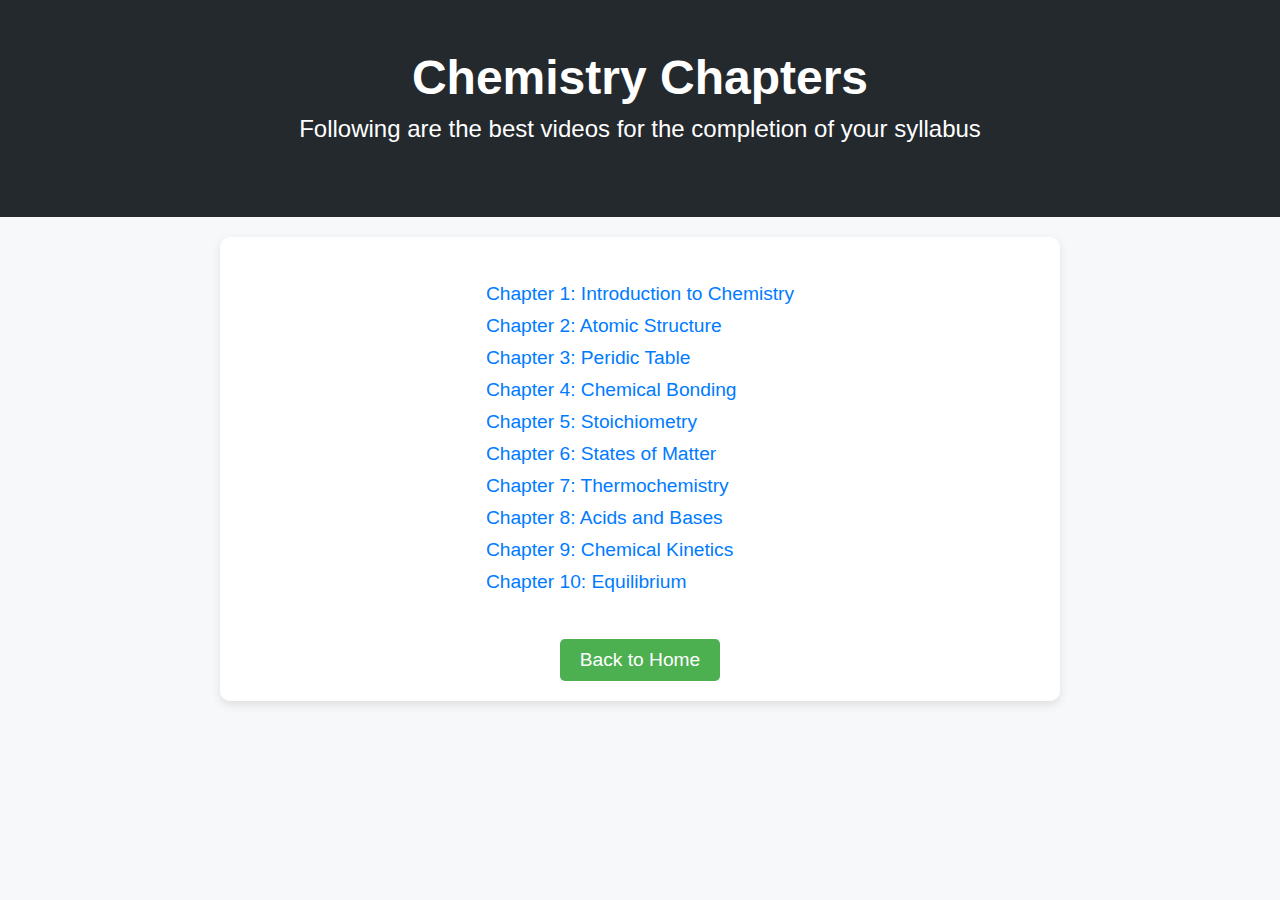
<file: chemistry.html>
<!DOCTYPE html>
<html lang="en">
<head>
    <meta charset="UTF-8">
    <meta name="viewport" content="width=device-width, initial-scale=1.0">
    <title>Chemistry Chapters - EnigmaStudys</title>
    <link rel="stylesheet" href="styles.css"> <!-- Link to the main CSS -->
    <link rel="stylesheet" href="chemistry.css"> <!-- Link to Chemistry specific CSS -->
</head>
<body>
    <header>
        <h1>Chemistry Chapters</h1>
        <p>Following are the best videos for the completion of your syllabus</p>
    </header>

    <section id="chapter-list">
        <ul>
            <li><a href ="https://youtu.be/AUMulT6n_rg?si=DU5A_WvDJBsYZLCi">Chapter 1: Introduction to Chemistry</a></li>
<li><a href ="https://youtu.be/OFigWEKlVRI?si=UU_IvrQ_NOfV3QIy">Chapter 2: Atomic Structure</a></li>
<li><a href ="https://youtube.com/playlist?list=PLF_7kfnwLFCFW27SD2cKamlTUde0OurJS&si=A8NRcyP3bAKi7dKx">Chapter 3: Peridic Table</a></li>
<li><a href ="https://youtu.be/bf-P_200l7M?si=Xj56O8pwtxrYxxSJ">Chapter 4: Chemical Bonding</a></li>
<li><a href ="https://www.youtube.com/live/jWmrcNrJ59E?si=ZQup1CH4VqYg9Xa7">Chapter 5: Stoichiometry</a></li>
<li><a href ="https://youtu.be/q_0r4jHwnHs?si=AVl9OJ2U_NVshCp-">Chapter 6: States of Matter</a></li>
<li><a href ="https://youtu.be/6vmbSiUi0gw?si=_gIonN2yhwFrRJg_">Chapter 7: Thermochemistry</a></li>
<li><a href ="https://www.youtube.com/live/T_kW2KO0iIE?si=EscqrLBYpKtwCBB-">Chapter 8: Acids and Bases</a></li>
<li><a href ="https://youtu.be/veRa_xf6LvY?si=pPSLKVCs66ILiHpZ">Chapter 9: Chemical Kinetics</a></li>
<li><a href ="https://www.youtube.com/live/cxbSjezLIZw?si=WEHXEaLb_w1dXG6U">Chapter 10: Equilibrium</a></li>
        </ul>
        <button id="back-button">Back to Home</button>
    </section>

    <script src="chemistry.js"></script> <!-- Link to Chemistry specific JavaScript -->
</body>
</html>
</file>
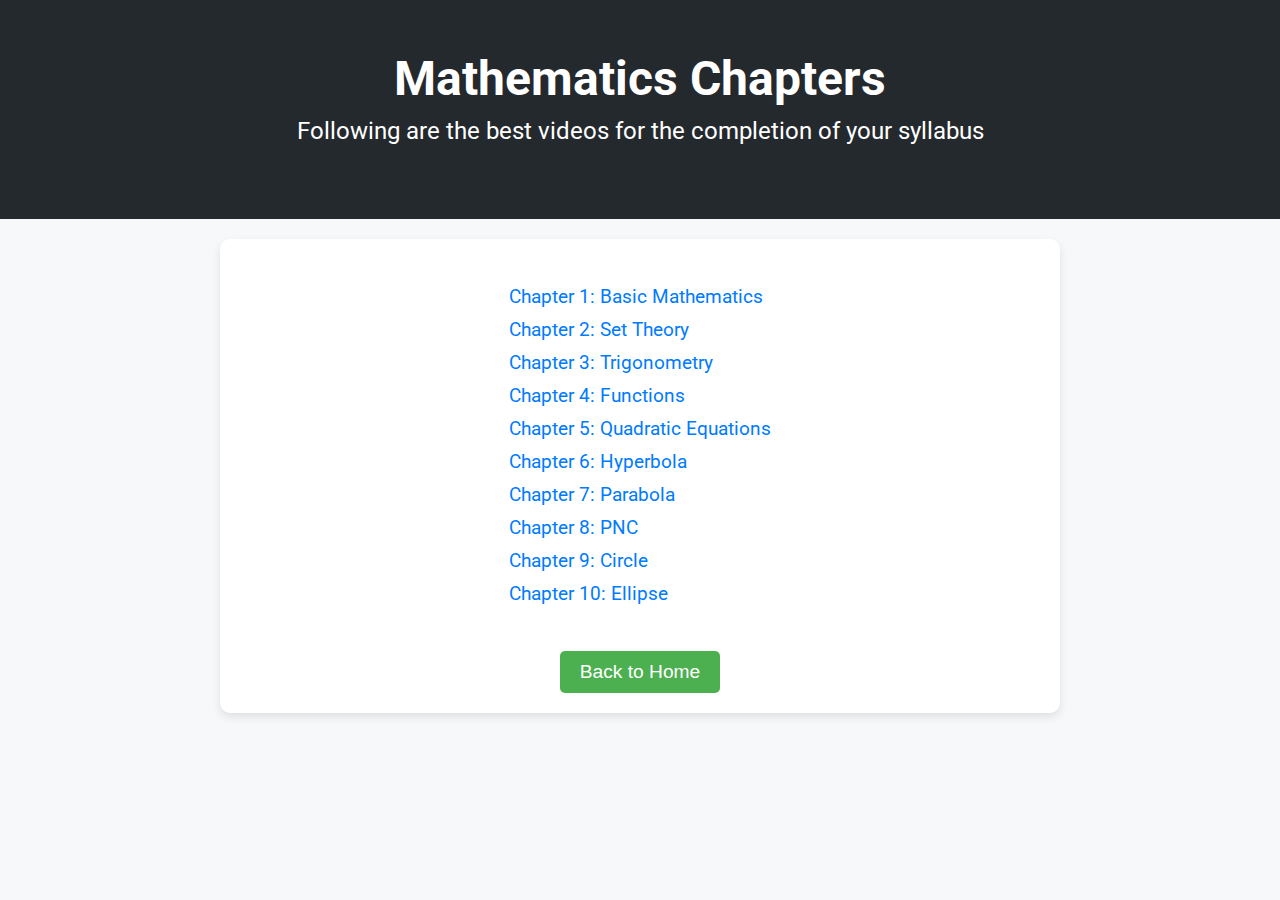
<file: mathematics.html>
<!DOCTYPE html>
<html lang="en">
<head>
    <meta charset="UTF-8">
    <meta name="viewport" content="width=device-width, initial-scale=1.0">
    <title>Mathematics Chapters</title>
    <link rel="stylesheet" href="styles.css"> <!-- Link to your existing styles.css -->
    <link rel="stylesheet" href="mathematics.css"> <!-- Link to the maths-specific styles -->
    <link href="https://fonts.googleapis.com/css2?family=Roboto:wght@400;700&display=swap" rel="stylesheet">
</head>
<body>
    <header>
        <h1>Mathematics Chapters</h1>
        <p>Following are the best videos for the completion of your syllabus</p>
    </header>
    
    <section id="chapter-list">
        <ul>
            <li><a href="https://youtu.be/JPoVnMHRQks?si=G_5wwzLj9oAAcyJw"></herf> Chapter 1: Basic Mathematics</a></li>
            <li><a href="https://www.youtube.com/watch?v=ep3fX54QuKI"></herf>Chapter 2: Set Theory</a></li>
            <li><a href="https://www.youtube.com/watch?v=7lg3Mehc0gk"></herf>Chapter 3: Trigonometry</a></li>
            <li><a href="https://www.youtube.com/watch?v=iXX1mjotGaw"></herf>Chapter 4: Functions</a></li>
            <li><a href="https://youtu.be/QeecXIDYtiw?si=dN89xWPfb9cIyBtr"></herf>Chapter 5: Quadratic Equations</a></li>
            <li><a href="https://youtu.be/QS6vOMlhvsc?si=wYPglhocXNtkMQqP"></herf>Chapter 6: Hyperbola</a></li>
            <li><a href="https://youtu.be/yNKx3BXGmjg?si=1JHEsLR4GwCLDALc"></herf>Chapter 7: Parabola</a></li>
            <li><a href="https://youtu.be/UoJh42eQU8I?si=2ZQ6OUemAhAL8zbu"></herf>Chapter 8: PNC</a></li>
            <li><a href="https://youtu.be/6I3mLw30qzQ?si=jDpRXxYBHzSLVsBY"></herf>Chapter 9: Circle</a></li>
            <li><a href="https://youtu.be/claYb6CfGP4?si=sn-Zi4q7dIe_HXoO"></herf>Chapter 10: Ellipse</a></li>
        </ul>
        <button id="back-button">Back to Home</button>
    </section>

    <script src="mathematics.js"></script> <!-- Link to the maths-specific JavaScript -->
</body>
</html>
</file>
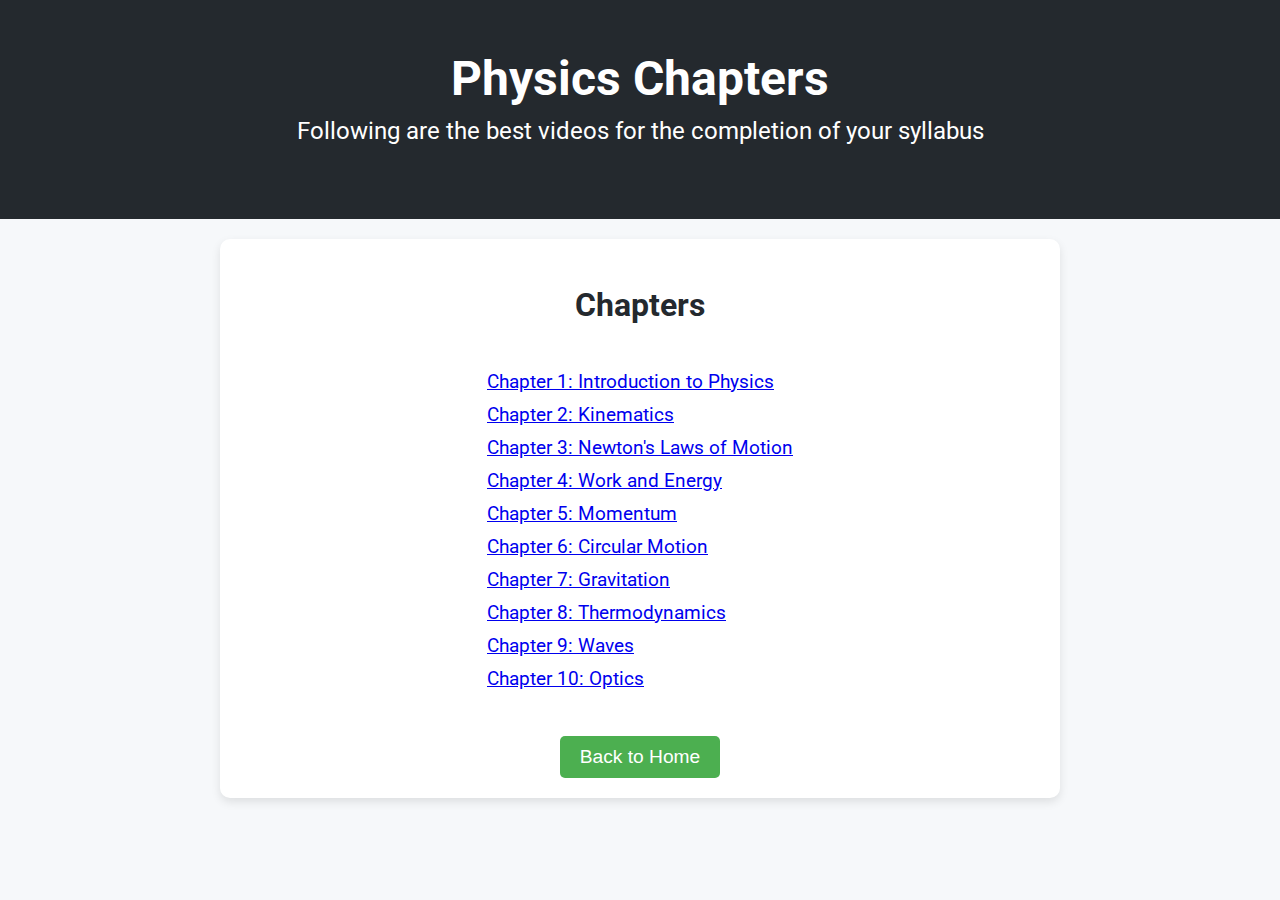
<file: physics.html>
<!DOCTYPE html>
<html lang="en">
<head>
    <meta charset="UTF-8">
    <meta name="viewport" content="width=device-width, initial-scale=1.0">
    <title>Physics Chapters - EnigmaStudys</title>
    <link rel="stylesheet" href="physics.css"> 
    <link href="https://fonts.googleapis.com/css2?family=Roboto:wght@400;700&display=swap" rel="stylesheet"> 
</head>
<body>
    <header>
        <h1>Physics Chapters</h1>
        <p>Following are the best videos for the completion of your syllabus</p>
    </header>

    

    <section id="chapter-list">
        <h2>Chapters</h2>
        <ul>
            <li><a href="https://youtu.be/e154t-hfyRw?si=R1bwYFM1MzxOMYit">Chapter 1: Introduction to Physics</a></li>
            <li><a href="https://www.youtube.com/live/hY9zZrYuDVk?si=HFimxWu9wlXkJDcD">Chapter 2: Kinematics</a></li>
            <li><a href="https://www.youtube.com/live/aPwqkZCBouU?si=SIt1iRd9f03PLJX4">Chapter 3: Newton's Laws of Motion</a></li>
            <li><a href="https://www.youtube.com/live/M6R4bWT-eOU?si=viij71VJulY_iNxk">Chapter 4: Work and Energy</a></li>
            <li><a href="https://youtube.com/playlist?list=PLbu_fGT0MPsuyOxsmxQs5EbUlboYOcQK3&si=Otp-QeChRXAbMfAj">Chapter 5: Momentum</a></li>
            <li><a href="https://youtu.be/NEJoSdE7qUo?si=n8sStuYeaoxptc_4">Chapter 6: Circular Motion</a></li>
            <li><a href="https://youtu.be/Gj4--Cdtam4?si=DsAIl22VEHujyyOR">Chapter 7: Gravitation</a></li>
            <li><a href="https://www.youtube.com/live/JAvi2K_DbbI?si=OaQ9w9hy4wuISCbL">Chapter 8: Thermodynamics</a></li>
            <li><a href="https://www.youtube.com/live/853QJObBo74?si=WEwO2qXxFtcNgWds">Chapter 9: Waves</a></li>
            <li><a href="https://www.youtube.com/live/72T8RfBU0ME?si=Jn32nRZZNciSzHhK">Chapter 10: Optics</a></li>
        </ul>
        <button id="back-button">Back to Home</button>
    </section>
    <script src="physics.js"></script>
   
</body>
</html>
</file>
<file: styles.css>
body {
    background-color: #f6f8fa;
    font-family: 'Roboto', sans-serif;
    margin: 0;
    padding: 0;
    position: relative;
}

header {
    text-align: center;
    padding: 50px 0;
    background-color: #24292e;
    color: #ffffff;
}

h1 {
    font-size: 3em;
    margin: 0;
}

p {
    font-size: 1.5em;
    margin-top: 10px;
}

nav {
    position: fixed;
    bottom: 0;
    width: 100%;
    background-color: #24292e;
}

nav ul {
    list-style-type: none;
    padding: 10px 0;
    text-align: center;
    margin: 0;
}

nav ul li {
    display: inline;
    margin: 0 15px;
}

nav a {
    color: #ffffff;
    text-decoration: none;
    font-size: 1.2em;
    transition: transform 0.2s, color 0.2s;
}

nav a:hover {
    transform: scale(1.1);
    color: #4CAF50;
}

nav button {
    background-color: transparent;
    border: none;
    color: white;
    font-size: 1.5em;
    cursor: pointer;
    transition: transform 0.2s;
}

nav button:hover {
    transform: scale(1.2);
}

section {
    display: flex;
    justify-content: center;
    align-items: center;
    flex-wrap: wrap;
    margin: 20px auto;
}

.card {
    background-color: #ffffff;
    border: 1px solid #ddd;
    border-radius: 10px;
    width: 250px;
    margin: 15px;
    padding: 20px;
    position: relative;
    overflow: hidden;
    transition: transform 0.3s;
}

.card:hover {
    transform: scale(1.05);
}

.card .title {
    color: #24292e;
    transition: opacity 0.3s ease;
}

.description {
    display: none;
    color: #ffffff;
    position: absolute;
    bottom: 20px;
    left: 10px;
    right: 10px;
    text-align: center;
    background-color: rgba(0, 0, 0, 0.8);
    border-radius: 5px;
    padding: 5px;
    font-size: 0.8em;
    transition: opacity 0.3s ease;
}

.card:hover .title {
    opacity: 0;
}

.card:hover .description {
    display: block;
    opacity: 1;
}

body.dark-mode {
    background: linear-gradient(112.1deg, rgb(32, 38, 57) 11.4%, rgb(63, 76, 119) 70.2%);
    color: #ffffff;
}

body.dark-mode header {
    background-color: #3c4043;
}

body.dark-mode nav {
    background-color: #3c4043;
}

body.dark-mode .card {
    background-color: #2a2a2a;
    border: 1px solid #444;
}

body.dark-mode .card .title {
    color: #ffffff;
}

body.dark-mode .description {
    background-color: rgba(255, 255, 255, 0.1);
    color: #ffffff;
}

@media (max-width: 600px) {
    nav ul li {
        display: block;
        margin: 5px 0;
    }
    
    .card {
        width: 90%;
    }
}

.hidden {
    display: none;
}

#about-us,
#mission-statement {
    text-align: center;
    padding: 40px 20px;
    background-color: #f9f9f9;
    border-radius: 10px;
    box-shadow: 0 4px 10px rgba(0, 0, 0, 0.1);
    margin: 20px auto;
    max-width: 800px;
}

.about-image,
.about-title,
.contact-title,
.belief-title {
    color: #333;
}

.about-image {
    max-width: 100%;
    height: auto;
    border-radius: 10px;
    margin-bottom: 20px;
}

.about-title {
    font-size: 2.5em;
    margin: 20px 0;
}

.about-content {
    font-size: 1.2em;
    margin-bottom: 20px;
    line-height: 1.6;
    color: #555;
}

.belief-title {
    font-size: 1.5em;
    margin: 20px 0;
    font-weight: bold;
}

.about-list {
    list-style-type: none;
    padding: 0;
    margin: 20px auto;
    max-width: 600px;
}

.about-list li {
    font-size: 1.1em;
    margin: 10px 0;
    text-align: left;
    color: #444;
}

.contact-title {
    font-size: 1.8em;
    margin: 20px 0;
}

.highlight {
    font-weight: bold;
    text-transform: uppercase;
    color: #007bff;
}

a {
    color: #007bff;
    text-decoration: none;
}

a:hover {
    text-decoration: underline;
}

body.dark-mode #about-us,
body.dark-mode #mission-statement {
    background-color: #1f1f1f;
    color: #f9f9f9;
}

body.dark-mode .about-title,
body.dark-mode .belief-title,
body.dark-mode .contact-title {
    color: #f9f9f9;
}

body.dark-mode .about-content,
body.dark-mode .about-list li {
    color: #e0e0e0;
}

body.dark-mode a {
    color: #66b2ff;
}

body.dark-mode a:hover {
    text-decoration: underline;
}

.animated-background {
    position: absolute;
    top: 0;
    left: 0;
    width: 100%;
    height: 100%;
    overflow: hidden;
    z-index: 0;
}

.circle {
    position: absolute;
    border-radius: 50%;
    opacity: 0.5;
    animation: float 5s infinite ease-in-out;
}

.circle:nth-child(1) {
    background-color: #4CAF50;
    width: 100px;
    height: 100px;
    top: 20%;
    left: 10%;
    animation-delay: 0s;
}

.circle:nth-child(2) {
    background-color: #2196F3;
    width: 150px;
    height: 150px;
    top: 60%;
    left: 30%;
    animation-delay: 1s;
}

.circle:nth-child(3) {
    background-color: #FF9800;
    width: 120px;
    height: 120px;
    top: 40%;
    left: 70%;
    animation-delay: 0.5s;
}

@keyframes float {
    0% {
        transform: translateY(0);
    }
    50% {
        transform: translateY(-20px);
    }
    100% {
        transform: translateY(0);
    }
}

header, nav, section {
    position: relative;
    z-index: 1;
}

.hidden-background {
    display: none;
}

#mission-statement h2 {
    font-size: 2.5em;
    color: #4CAF50;
    margin-bottom: 20px;
}

#mission-statement h3 {
    font-size: 2em;
    color: #4CAF50;
    margin: 20px 0;
}

#mission-statement p {
    font-size: 1.2em;
    line-height: 1.6;
    color: #555;
    margin: 10px 0;
}

#mission-statement ul {
    list-style-type: none;
    padding: 0;
    margin: 20px auto;
}

#mission-statement ul li {
    font-size: 1.1em;
    margin: 10px 0;
    text-align: left;
    color: #444;
}
</file>
<file: chemistry.css>
body {
    background-color: #f6f8fa;
    font-family: 'Roboto', sans-serif;
    margin: 0;
    padding: 0;
}

header {
    text-align: center;
    padding: 50px 0;
    background-color: #24292e;
    color: #ffffff;
}

h1 {
    font-size: 3em;
    margin: 0;
}

p {
    font-size: 1.5em;
    margin-top: 10px;
}

nav {
    position: fixed;
    bottom: 0;
    width: 100%;
    background-color: #24292e;
}

nav ul {
    list-style-type: none;
    padding: 10px 0;
    text-align: center;
    margin: 0;
}

nav ul li {
    display: inline;
    margin: 0 15px;
}

nav a {
    color: #ffffff;
    text-decoration: none;
    font-size: 1.2em;
    transition: transform 0.2s, color 0.2s;
}

nav a:hover {
    transform: scale(1.1);
    color: #4CAF50;
}

section {
    display: flex;
    flex-direction: column;
    align-items: center;
    margin: 20px auto;
    max-width: 800px;
}

#chapter-list {
    background-color: #ffffff;
    border-radius: 10px;
    padding: 20px;
    box-shadow: 0 4px 10px rgba(0, 0, 0, 0.1);
}

h2 {
    font-size: 2em;
    color: #24292e;
    margin-bottom: 20px;
}

ul {
    list-style-type: none;
    padding: 0;
}

ul li {
    font-size: 1.2em;
    margin: 10px 0;
    color: #444;
}

button {
    margin-top: 20px;
    padding: 10px 20px;
    font-size: 1.2em;
    color: #ffffff;
    background-color: #4CAF50;
    border: none;
    border-radius: 5px;
    cursor: pointer;
    transition: background-color 0.3s;
}

button:hover {
    background-color: #45a049;
}
</file>
<file: mathematics.css>
body {
    background-color: #f6f8fa;
    font-family: 'Roboto', sans-serif;
    margin: 0;
    padding: 0;
}

header {
    text-align: center;
    padding: 50px 0;
    background-color: #24292e;
    color: #ffffff;
}

h1 {
    font-size: 3em;
    margin: 0;
}

p {
    font-size: 1.5em;
    margin-top: 10px;
}

nav {
    position: fixed;
    bottom: 0;
    width: 100%;
    background-color: #24292e;
}

nav ul {
    list-style-type: none;
    padding: 10px 0;
    text-align: center;
    margin: 0;
}

nav ul li {
    display: inline;
    margin: 0 15px;
}

nav a {
    color: #ffffff;
    text-decoration: none;
    font-size: 1.2em;
    transition: transform 0.2s, color 0.2s;
}

nav a:hover {
    transform: scale(1.1);
    color: #4CAF50;
}

section {
    display: flex;
    flex-direction: column;
    align-items: center;
    margin: 20px auto;
    max-width: 800px;
}

#chapter-list {
    background-color: #ffffff;
    border-radius: 10px;
    padding: 20px;
    box-shadow: 0 4px 10px rgba(0, 0, 0, 0.1);
}

h2 {
    font-size: 2em;
    color: #24292e;
    margin-bottom: 20px;
}

ul {
    list-style-type: none;
    padding: 0;
}

ul li {
    font-size: 1.2em;
    margin: 10px 0;
    color: #444;
}

button {
    margin-top: 20px;
    padding: 10px 20px;
    font-size: 1.2em;
    color: #ffffff;
    background-color: #4CAF50;
    border: none;
    border-radius: 5px;
    cursor: pointer;
    transition: background-color 0.3s;
}

button:hover {
    background-color: #45a049;
}
</file>
<file: physics.css>
body {
    background-color: #f6f8fa;
    font-family: 'Roboto', sans-serif;
    margin: 0;
    padding: 0;
}

header {
    text-align: center;
    padding: 50px 0;
    background-color: #24292e;
    color: #ffffff;
}

h1 {
    font-size: 3em;
    margin: 0;
}

p {
    font-size: 1.5em;
    margin-top: 10px;
}

nav {
    position: fixed;
    bottom: 0;
    width: 100%;
    background-color: #24292e;
}

nav ul {
    list-style-type: none;
    padding: 10px 0;
    text-align: center;
    margin: 0;
}

nav ul li {
    display: inline;
    margin: 0 15px;
}

nav a {
    color: #ffffff;
    text-decoration: none;
    font-size: 1.2em;
    transition: transform 0.2s, color 0.2s;
}

nav a:hover {
    transform: scale(1.1);
    color: #4CAF50;
}

section {
    display: flex;
    flex-direction: column;
    align-items: center;
    margin: 20px auto;
    max-width: 800px;
}

#chapter-list {
    background-color: #ffffff;
    border-radius: 10px;
    padding: 20px;
    box-shadow: 0 4px 10px rgba(0, 0, 0, 0.1);
}

h2 {
    font-size: 2em;
    color: #24292e;
    margin-bottom: 20px;
}

ul {
    list-style-type: none;
    padding: 0;
}

ul li {
    font-size: 1.2em;
    margin: 10px 0;
    color: #444;
}

button {
    margin-top: 20px;
    padding: 10px 20px;
    font-size: 1.2em;
    color: #ffffff;
    background-color: #4CAF50;
    border: none;
    border-radius: 5px;
    cursor: pointer;
    transition: background-color 0.3s;
}

button:hover {
    background-color: #45a049;
}
</file>
